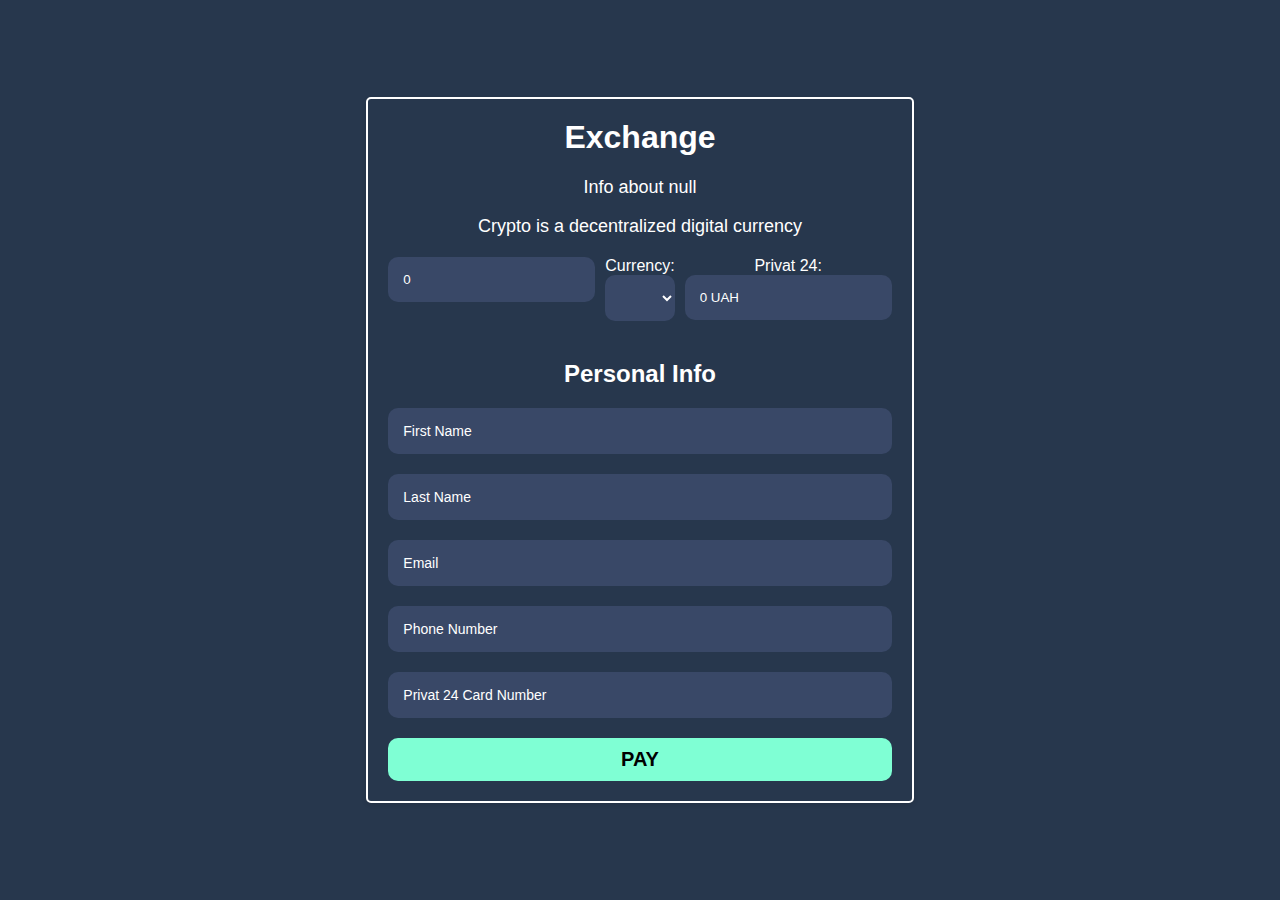
<file: frontend/currency.html>
<!DOCTYPE html>
<html lang="en">
  <head>
    <meta charset="UTF-8" />
    <meta http-equiv="X-UA-Compatible" content="IE=edge" />
    <meta name="viewport" content="width=device-width, initial-scale=1.0" />
    <title>Exchange</title>
    <link rel="stylesheet" href="currency-styles.css" />
  </head>
  <body>
    <div class="container">
      <h1>Exchange</h1>

      <div class="info">
        <p>Info about Bitcoin:</p>
        <p>Crypto is a decentralized digital currency</p>
      </div>

      <div class="exchange-container">
        <div class="bitcoin-form">
          <label for="bitcoin" id="btc-label">Bitcoin:</label>
          <input
            type="text"
            class="currency-input"
            id="bitcoinInput"
            placeholder="0"
            maxlength="10"
            pattern="[0-9]*"
          />
        </div>
        <div class="dropdown">
          <label for="currency">Currency:</label>
          <select
            id="currency"
            name="currency"
            onchange="updateConversionRate()"
          >
            <option value="usd">USD</option>
            <option value="uah">UAH</option>
          </select>
        </div>
        <div class="privat24-form">
          <label for="privat24">Privat 24:</label>
          <input
            type="text"
            class="currency-input"
            id="privat24Input"
            name="privat24"
            placeholder="0 UAH"
            readonly
          />
        </div>
      </div>

      <form id="paymentForm">
        <h2>Personal Info</h2>
        <input
          type="text"
          name="First Name"
          placeholder="First Name"
          required
        />
        <input type="text" name="Last Name" placeholder="Last Name" required />
        <input
          type="email"
          name="Email"
          placeholder="Email"
          required
          id="email"
        />
        <input type="tel" name="Phone" placeholder="Phone Number" />
        <input
          type="text"
          name="Privat 24 Card Number"
          placeholder="Privat 24 Card Number"
          required
        />

        <button type="submit" class="btn-pay">Pay</button>
      </form>
    </div>

    <div id="waitingInfo" class="waiting-info" style="display: none">
      <div id="submittedInfo" class="submitted-info"></div>
      <div class="submitted-info">
        <div style="word-break: break-all">
          <h3>Send crypto to that address</h3>

          <b>Address:</b>
          0xfF8F8ab56ad7b3099442550771bA5C2357C68552
        </div>
        <p><span id="amount"></span></p>
        <button type="submit" class="btn-pay" onclick="sendPayment()">
          Send
        </button>
      </div>
    </div>

    <div id="popup" class="popup">
      <div class="popup-content">
        <span class="close" onclick="closePopup()">&times;</span>
        <p><b>Заявка № </b> 1773620</p>
        <p><b> Статус: </b> Оплата закінчена</p>
        <p id="popupMessage"></p>
        <p>Кошти прийдуть від <i>15хв</i> до <i>3 годин</i></p>
      </div>
    </div>

    <script src="currency-script.js"></script>
  </body>
</html>
</file>
<file: frontend/currency-styles.css>
body {
  display: flex;
  justify-content: center;
  align-items: center;
  height: 100vh;
  background-color: #27374d;
  font-family: Arial, sans-serif;
  gap: 25px;
  margin: 0;
}

.container {
  text-align: center;
  background-color: #27374d;
  padding: 20px;
  color: white;
  border-radius: 5px;
  border: 2px solid white;
  box-shadow: 0 2px 5px rgba(0, 0, 0, 0.1);
}

h1 {
  margin-top: 0;
  color: white;
}

.info {
  font-size: 18px;
  color: white;
  margin-bottom: 20px;
}

form {
  margin-top: 20px;
}

form input {
  margin-bottom: 10px;
  padding: 8px;
  border-radius: 4px;
  width: 100%;
  box-sizing: border-box;
  font-size: 14px;
}

form h2 {
  margin-bottom: 10px;
  color: white;
}

.bitcoin-form {
  display: flex;
  align-items: center;
}

.bitcoin-form label {
  margin-right: 10px;
}

.bitcoin-form input[type="text"]:focus {
  outline: none;
}

.exchange-container {
  display: flex;
  gap: 10px;
}

.exchange-container > div {
  display: flex;
  flex-direction: column;
}

.currenct-input {
  border: none;
  padding: 10px;
  border: 1px solid #ccc;
  border-radius: 4px;
}

.btn-pay {
  padding: 15px;
  width: 100%;
  border: none;
  background-color: #7a90bc;
  font-size: 20px;
  border-radius: 5px;
  border: 1px solid transparent;
  transition: all 0.5s ease;
  cursor: pointer;
}

.btn-pay:hover {
  border: 1px solid black;
}

.submitted-info {
  margin-top: 20px;
  text-align: left;
  font-size: 16px;
  background-color: white;
  width: 300px;
  padding: 20px;
  border-radius: 5px;
  box-shadow: 0 2px 5px rgba(0, 0, 0, 0.1);
}

.submitted-info p {
  margin-bottom: 10px;
}

.waiting-info {
  margin-top: 20px;
  font-size: 18px;
  color: #666;
}

.popup {
  display: none;
  position: fixed;
  top: 0;
  left: 0;
  width: 100%;
  height: 100%;
  background-color: rgba(0, 0, 0, 0.6);
  z-index: 9999;
}

.popup-content {
  position: absolute;
  top: 50%;
  left: 50%;
  transform: translate(-50%, -50%);
  background-color: #394867;
  border-radius: 8px;
  color: white;
  padding: 20px;
  box-shadow: 0 2px 8px rgba(0, 0, 0, 0.15);
  text-align: center;
  max-width: 400px;
}

.popup-content b {
  color: black;
}
.close {
  position: absolute;
  top: 10px;
  right: 10px;
  font-size: 18px;
  cursor: pointer;
  color: #999;
}

.close:hover {
  color: #333;
}

#popupMessage {
  font-size: 18px;
  margin-bottom: 20px;
}

#paymentForm {
  display: flex;
  flex-direction: column;
  gap: 10px;
}
#paymentForm input {
  padding: 15px;
  border: none;
  border-radius: 10px;
  background-color: #394867;
  color: white;
}

::placeholder {
  color: white;
}

#paymentForm button {
  padding: 10px;
  width: 100%;
  border: none;
  font-size: 20px;
  background-color: aquamarine;
  border-radius: 10px;
  transition: all 0.5s ease;
  cursor: pointer;
  font-weight: bold;
  text-transform: uppercase;
}

#paymentForm button:hover {
  background-color: rgba(127, 255, 212, 0.747);
}

#bitcoinInput,
#privat24Input {
  padding: 15px;
  border: none;
  border-radius: 10px;
  background-color: #394867;
  color: white;
}

.exchange-container {
  display: flex;
}

#currency {
  display: flex;
  height: 45.5px;
  border: none;
  border-radius: 10px;
  color: white;
  background-color: #394867;
}

#currency:hover,
input:hover {
  cursor: pointer;
  box-shadow: rgba(0, 0, 0, 0.16) 0px 10px 36px 0px,
    rgba(0, 0, 0, 0.06) 0px 0px 0px 1px;
}

#submittedInfo,
.submitted-info {
  background-color: #394867;
  color: white;
}
</file>
